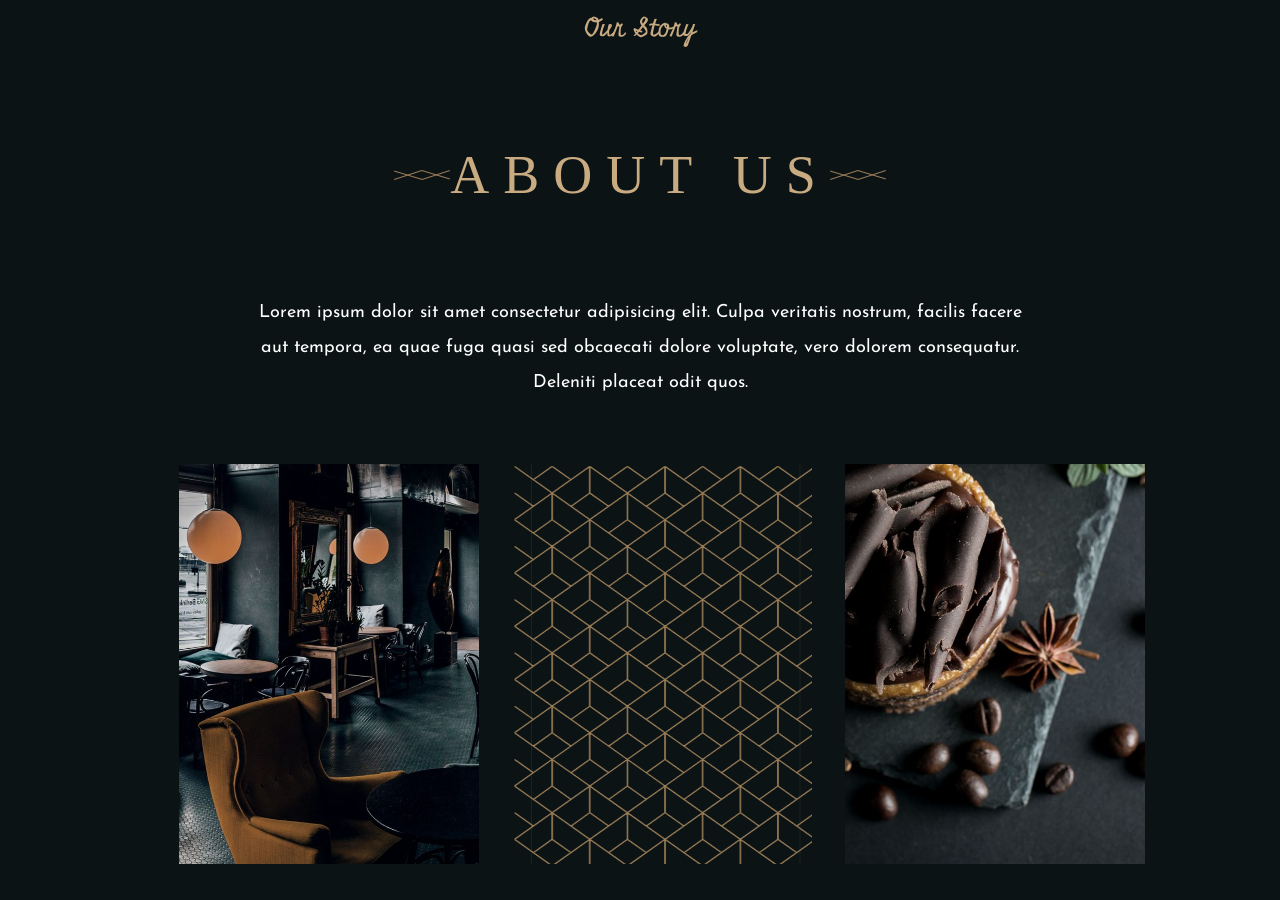
<file: page.html>
<!DOCTYPE html>
<html lang="en">
<head>
    <meta charset="UTF-8">
    <meta name="viewport" content="width=device-width, initial-scale=1.0">
    <title>Document</title>
    <link rel="stylesheet" href="Assets/CSS/style.css">
    <link rel="preconnect" href="https://fonts.googleapis.com">
    <link rel="preconnect" href="https://fonts.gstatic.com" crossorigin>
    <link href="https://fonts.googleapis.com/css2?family=Open+Sans:ital,wght@0,300..800;1,300..800&display=swap" rel="stylesheet">
    <link rel="preconnect" href="https://fonts.googleapis.com">
<link rel="preconnect" href="https://fonts.gstatic.com" crossorigin>
<link href="https://fonts.googleapis.com/css2?family=Miniver&family=Open+Sans:ital,wght@0,300..800;1,300..800&display=swap" rel="stylesheet">
<link rel="preconnect" href="https://fonts.googleapis.com">
<link rel="preconnect" href="https://fonts.gstatic.com" crossorigin>
<link rel="preconnect" href="https://fonts.googleapis.com">
<link rel="preconnect" href="https://fonts.gstatic.com" crossorigin>
<link href="https://fonts.googleapis.com/css2?family=Bungee+Shade&family=Miniver&family=Monoton&family=Open+Sans:ital,wght@0,300..800;1,300..800&display=swap" rel="stylesheet">
<link href="https://fonts.googleapis.com/css2?family=Miniver&family=Monoton&family=Open+Sans:ital,wght@0,300..800;1,300..800&display=swap" rel="stylesheet">
<link rel="preconnect" href="https://fonts.googleapis.com">
<link rel="preconnect" href="https://fonts.gstatic.com" crossorigin>
<link href="https://fonts.googleapis.com/css2?family=Bungee+Shade&family=Josefin+Sans:ital,wght@0,100..700;1,100..700&family=Miniver&family=Monoton&family=Open+Sans:ital,wght@0,300..800;1,300..800&display=swap" rel="stylesheet">
<link rel="stylesheet" href="https://cdn.jsdelivr.net/npm/bootstrap-icons@1.13.1/font/bootstrap-icons.min.css">
<link rel="preconnect" href="https://fonts.googleapis.com">
<link rel="preconnect" href="https://fonts.gstatic.com" crossorigin>
<link href="https://fonts.googleapis.com/css2?family=Bebas+Neue&family=Bungee+Shade&family=Josefin+Sans:ital,wght@0,100..700;1,100..700&family=Miniver&family=Monoton&family=Open+Sans:ital,wght@0,300..800;1,300..800&display=swap" rel="stylesheet">


</head>
<body>
     <div class="section2">
           
            
            <div class="sec2a">
                <p>Our Story</p>
            </div>
            <div class="sec2b">
                    <img src="Assets/Images/rev-img.png" alt="dis"> ABOUT US <img src="Assets/Images/rev-img.png" alt="dis">
            </div>
            <div class="sec2c">
                    <p>Lorem ipsum dolor sit amet consectetur adipisicing elit. Culpa veritatis nostrum, facilis facere aut tempora, ea quae fuga quasi sed obcaecati dolore voluptate, vero dolorem consequatur. Deleniti placeat odit quos.</p>
            </div>
            <div class="images">
                <div class="img1">
                    <img src="Assets/Images/zig1.jpg" alt="zig1" width="300" height="400">
                </div>
                <div class="img2">
                    <img src="Assets/Images/zig.png" alt="zig" width="300" height="400">
                </div>
                <div class="img3">
                    <img src="Assets/Images/zig2.jpg" alt="zig2"width="300" height="400">
                </div>
            </div>
        </div>
</body>
</html>
</file>
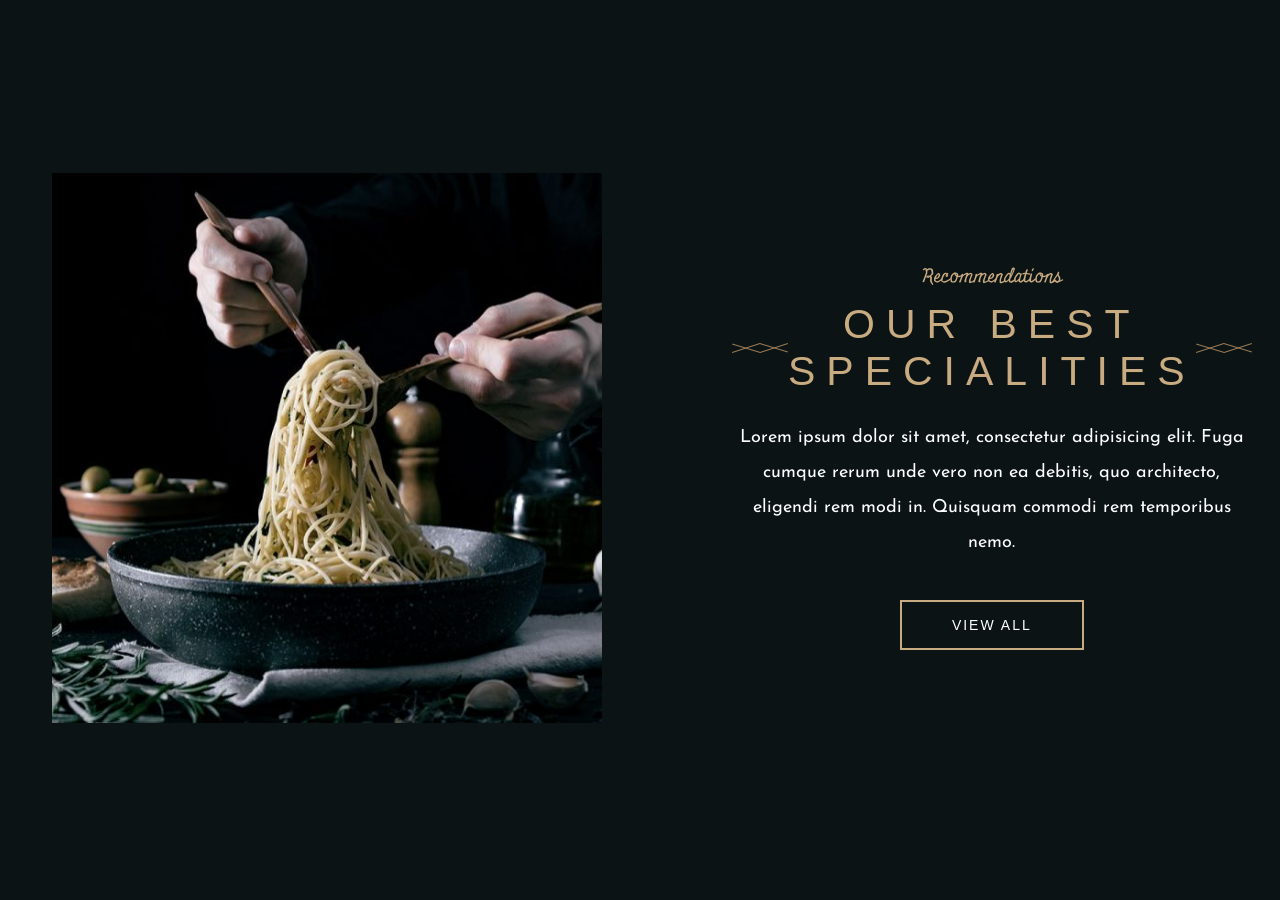
<file: portfolio.html>
<!DOCTYPE html>
<html lang="en">
<head>
    <meta charset="UTF-8">
    <meta name="viewport" content="width=device-width, initial-scale=1.0">
    <title>Document</title>
    <link rel="stylesheet" href="Assets/CSS/style.css">
    <link rel="preconnect" href="https://fonts.googleapis.com">
    <link rel="preconnect" href="https://fonts.gstatic.com" crossorigin>
    <link href="https://fonts.googleapis.com/css2?family=Open+Sans:ital,wght@0,300..800;1,300..800&display=swap" rel="stylesheet">
    <link rel="preconnect" href="https://fonts.googleapis.com">
<link rel="preconnect" href="https://fonts.gstatic.com" crossorigin>
<link href="https://fonts.googleapis.com/css2?family=Miniver&family=Open+Sans:ital,wght@0,300..800;1,300..800&display=swap" rel="stylesheet">
<link rel="preconnect" href="https://fonts.googleapis.com">
<link rel="preconnect" href="https://fonts.gstatic.com" crossorigin>
<link rel="preconnect" href="https://fonts.googleapis.com">
<link rel="preconnect" href="https://fonts.gstatic.com" crossorigin>
<link href="https://fonts.googleapis.com/css2?family=Bungee+Shade&family=Miniver&family=Monoton&family=Open+Sans:ital,wght@0,300..800;1,300..800&display=swap" rel="stylesheet">
<link href="https://fonts.googleapis.com/css2?family=Miniver&family=Monoton&family=Open+Sans:ital,wght@0,300..800;1,300..800&display=swap" rel="stylesheet">
<link rel="preconnect" href="https://fonts.googleapis.com">
<link rel="preconnect" href="https://fonts.gstatic.com" crossorigin>
<link href="https://fonts.googleapis.com/css2?family=Bungee+Shade&family=Josefin+Sans:ital,wght@0,100..700;1,100..700&family=Miniver&family=Monoton&family=Open+Sans:ital,wght@0,300..800;1,300..800&display=swap" rel="stylesheet">
<link rel="stylesheet" href="https://cdn.jsdelivr.net/npm/bootstrap-icons@1.13.1/font/bootstrap-icons.min.css">
<link rel="preconnect" href="https://fonts.googleapis.com">
<link rel="preconnect" href="https://fonts.gstatic.com" crossorigin>
<link href="https://fonts.googleapis.com/css2?family=Bebas+Neue&family=Bungee+Shade&family=Josefin+Sans:ital,wght@0,100..700;1,100..700&family=Miniver&family=Monoton&family=Open+Sans:ital,wght@0,300..800;1,300..800&display=swap" rel="stylesheet">


</head>
<body>
    <div class="section4">
            
           <div class="display">
                <div class="imgnoodles">
                    <img src="Assets/Images/noodles.jpg" alt="noodles" width="550" height="550">
                </div>
                <div class="right_content">
                    <div>
                        <div class="sec4a">
                            <p>Recommendations</p>
                        </div>
                        <div class="sec4b">
                            <img src="Assets/Images/rev-img.png" alt="dis"> OUR BEST SPECIALITIES<img src="Assets/Images/rev-img.png" alt="dis">
                        </div>
                        <div class="sec4c">
                            <p>Lorem ipsum dolor sit amet, consectetur adipisicing elit. Fuga cumque rerum unde vero non ea debitis, quo architecto, eligendi rem modi in. Quisquam commodi rem temporibus nemo.</p>
                        </div>
                        <div class="but4">
                            <a href="">VIEW ALL</a>
                        </div>
                    </div>
                </div>
           </div> 
        </div>
</body>
</html>
</file>
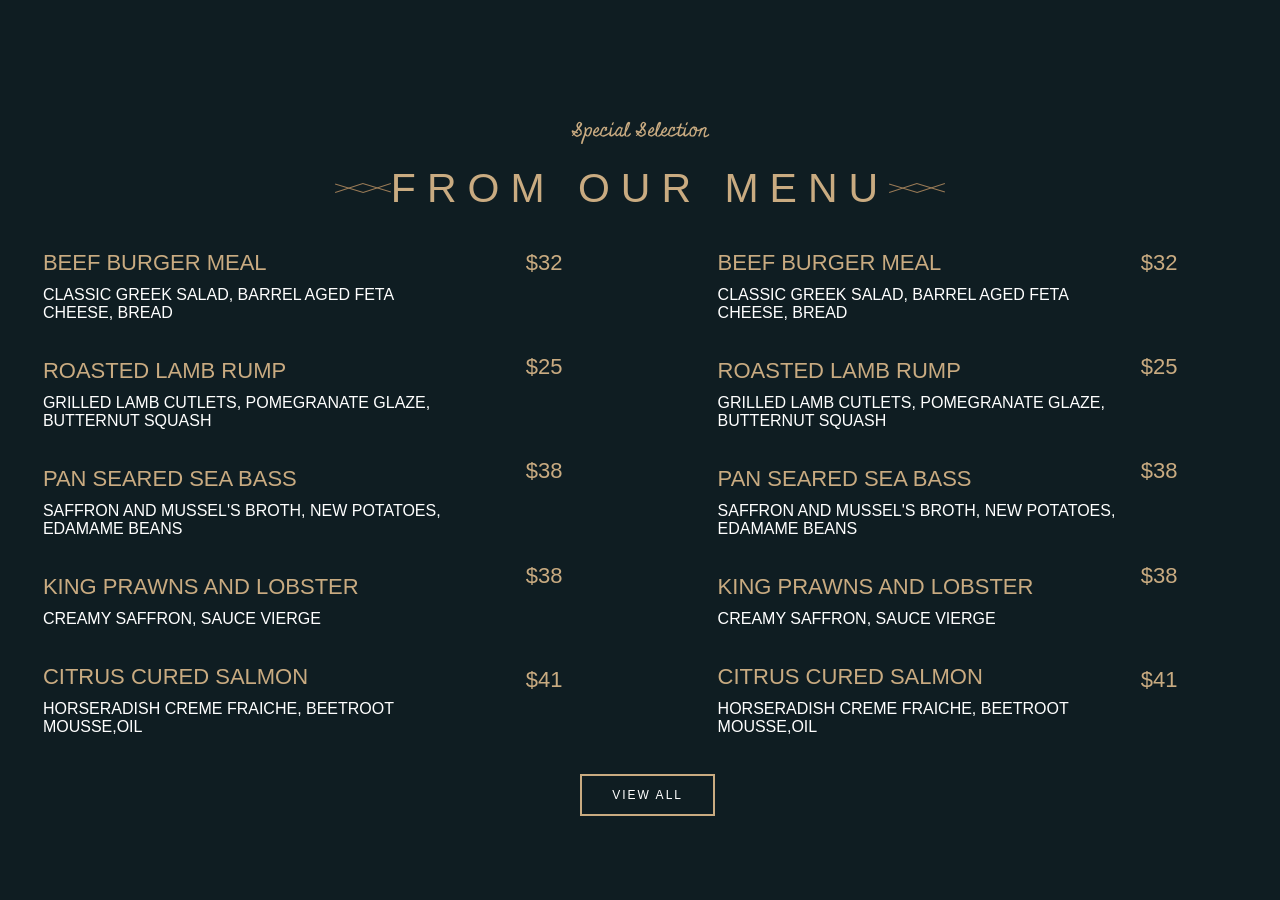
<file: shop.html>
<!DOCTYPE html>
<html lang="en">
<head>
    <meta charset="UTF-8">
    <meta name="viewport" content="width=device-width, initial-scale=1.0">
    <title>Document</title>
    <link rel="stylesheet" href="Assets/CSS/style.css">
    <link rel="preconnect" href="https://fonts.googleapis.com">
    <link rel="preconnect" href="https://fonts.gstatic.com" crossorigin>
    <link href="https://fonts.googleapis.com/css2?family=Open+Sans:ital,wght@0,300..800;1,300..800&display=swap" rel="stylesheet">
    <link rel="preconnect" href="https://fonts.googleapis.com">
<link rel="preconnect" href="https://fonts.gstatic.com" crossorigin>
<link href="https://fonts.googleapis.com/css2?family=Miniver&family=Open+Sans:ital,wght@0,300..800;1,300..800&display=swap" rel="stylesheet">
<link rel="preconnect" href="https://fonts.googleapis.com">
<link rel="preconnect" href="https://fonts.gstatic.com" crossorigin>
<link rel="preconnect" href="https://fonts.googleapis.com">
<link rel="preconnect" href="https://fonts.gstatic.com" crossorigin>
<link href="https://fonts.googleapis.com/css2?family=Bungee+Shade&family=Miniver&family=Monoton&family=Open+Sans:ital,wght@0,300..800;1,300..800&display=swap" rel="stylesheet">
<link href="https://fonts.googleapis.com/css2?family=Miniver&family=Monoton&family=Open+Sans:ital,wght@0,300..800;1,300..800&display=swap" rel="stylesheet">
<link rel="preconnect" href="https://fonts.googleapis.com">
<link rel="preconnect" href="https://fonts.gstatic.com" crossorigin>
<link href="https://fonts.googleapis.com/css2?family=Bungee+Shade&family=Josefin+Sans:ital,wght@0,100..700;1,100..700&family=Miniver&family=Monoton&family=Open+Sans:ital,wght@0,300..800;1,300..800&display=swap" rel="stylesheet">
<link rel="stylesheet" href="https://cdn.jsdelivr.net/npm/bootstrap-icons@1.13.1/font/bootstrap-icons.min.css">
<link rel="preconnect" href="https://fonts.googleapis.com">
<link rel="preconnect" href="https://fonts.gstatic.com" crossorigin>
<link href="https://fonts.googleapis.com/css2?family=Bebas+Neue&family=Bungee+Shade&family=Josefin+Sans:ital,wght@0,100..700;1,100..700&family=Miniver&family=Monoton&family=Open+Sans:ital,wght@0,300..800;1,300..800&display=swap" rel="stylesheet">


</head>
<body>
    <div class="section5">
            <div class="anim">
                <div class="disp1">
                    <div class="sec5a">
                        <p>Special Selection</p>
                    </div>
                    <div class="sec5b">
                        <img src="Assets/Images/rev-img.png" alt="dis"> FROM OUR MENU <img src="Assets/Images/rev-img.png" alt="dis">
                    </div>
                </div>
                <div class="disp2">
                    <div class="disp21">
                        <div class="m1a">
                            <p> BEEF BURGER MEAL</p>
                        </div>
                        <div class="m1b">
                            <p>CLASSIC GREEK SALAD, BARREL AGED FETA CHEESE, BREAD</p>
                        </div>
                         <div class="m1a">
                            <p>ROASTED LAMB RUMP	</p>
                        </div>
                        <div class="m1b">
                            <p>GRILLED LAMB CUTLETS, POMEGRANATE GLAZE, BUTTERNUT SQUASH</p>
                        </div>
                         <div class="m1a">
                            <p>PAN SEARED SEA BASS	</p>
                        </div>
                        <div class="m1b">
                            <p>SAFFRON AND MUSSEL'S BROTH, NEW POTATOES, EDAMAME BEANS</p>
                        </div>
                         <div class="m1a">
                            <p>KING PRAWNS AND LOBSTER	</p>
                        </div>
                        <div class="m1b">
                            <p>CREAMY SAFFRON, SAUCE VIERGE</p>
                        </div>
                         <div class="m1a">
                            <p>CITRUS CURED SALMON	</p>
                        </div>
                        <div class="m1b">
                            <p>HORSERADISH CREME FRAICHE, BEETROOT MOUSSE,OIL</p>
                        </div>
                    </div>
                    <div class="disp21r">
                        <div class="rp">
                            <p>$32</p>
                        </div>
                        <div class="rp">
                            <p>$25</p>
                        </div>
                        <div class="rp">
                            <p>$38</p>
                        </div>
                        <div class="rp">
                            <p>$38</p>
                        </div>
                        <div class="rp">
                            <p>$41</p>
                        </div>
                    </div>
                    <div class="disp22">
                        <div class="m1a">
                            <p>   BEEF BURGER MEAL</p>
                        </div>
                        <div class="m1b">
                            <p>CLASSIC GREEK SALAD, BARREL AGED FETA CHEESE, BREAD</p>
                        </div>
                         <div class="m1a">
                            <p>ROASTED LAMB RUMP	</p>
                        </div>
                        <div class="m1b">
                            <p>GRILLED LAMB CUTLETS, POMEGRANATE GLAZE, BUTTERNUT SQUASH</p>
                        </div>
                         <div class="m1a">
                            <p>PAN SEARED SEA BASS	</p>
                        </div>
                        <div class="m1b">
                            <p>SAFFRON AND MUSSEL'S BROTH, NEW POTATOES, EDAMAME BEANS</p>
                        </div>
                         <div class="m1a">
                            <p>KING PRAWNS AND LOBSTER	</p>
                        </div>
                        <div class="m1b">
                            <p>CREAMY SAFFRON, SAUCE VIERGE</p>
                        </div>
                         <div class="m1a">
                            <p>CITRUS CURED SALMON	</p>
                        </div>
                        <div class="m1b">
                            <p>HORSERADISH CREME FRAICHE, BEETROOT MOUSSE,OIL</p>
                        </div>
                    </div>
                    <div class="disp21r">
                        <div class="rp">
                            <p>$32</p>
                        </div>
                        <div class="rp">
                            <p>$25</p>
                        </div>
                        <div class="rp">
                            <p>$38</p>
                        </div>
                        <div class="rp">
                            <p>$38</p>
                        </div>
                        <div class="rp">
                            <p>$41</p>
                        </div>
                    </div>
                </div>
                <div style="margin-left: 45%;">
                <div class="but5">
                     <a href="">VIEW ALL</a>
                </div>
                </div>
            </div>
        </div>
    

    
</body>
</html>
</file>
<file: Assets/CSS/style.css>
*{
    box-sizing: border-box;
    margin : 0;
    padding: 0;
}
.section1
{
    height:100vh;
    background-image: url('/Layouts/Assets/Images/R11.jpg');
    background-size: cover;
    background-position: center;
    position: relative;
}
.pos1{
    position: absolute;
    top: 6px; 
 left: 20px;
 transition: transform .2s;
}
.pos2{
  position: absolute;
  top: 20px; /* Moves down 20px */
 right: 30px;
 transition: transform .2s;
}
hr
{
  border: 1px solid #C9AB81;
  
}
.pos3{
    position: absolute;
    top: 400px; 
 left: 20px;
}
.pos4{
  position: absolute;
  top: 400px; 
 right: 20px;
}
.pos1:hover{transform: scale(1.2);}
.pos2:hover { transform: scaleX(-1);}
.top
{
    text-align: center; 
    margin: 5px;
    padding: 45px;
 }
.top a
{
    text-decoration: none;
    margin:20px;
    padding: 20px;
    color: white;
    font-family: "Open Sans Condensed", sans-serif;
    font-size: 15px;
    line-height:23px;
    transition: text-decoration 1s ease;
    
}

.top a:hover
{
    text-underline-offset: 7px; 
    text-decoration-line: underline;
    text-decoration-style: double; /* Double underline */
    text-decoration-thickness: 2px;
    text-decoration-color: #C9AB81;
}

.sec1a
{
   display: flex;
    justify-content: center;
    align-items: center;  
    padding-top: 60px;
    margin-top: 50px;
    font-family: 'miniver';
    font-size: 28px;
    line-height: 40px;
    color: #C9AB81;
    animation-name: anim3;
  animation-duration: 2s;
  animation-timing-function: ease;
  animation-iteration-count: 1;
}
.sec1b
{
    font-family:Georgia, 'Times New Roman', Times, serif;
    font-size: 54px;
    line-height: 100px;
    padding-top: 30px;
    color:#C9AB81;
    display: flex;
    justify-content: center;
    align-items: center; 
    letter-spacing: 14px; 
    animation-name: anim1;
  animation-duration: 2s;
  animation-timing-function:linear;
  animation-iteration-count: 1;
}
.sec1c
{
    font-family: 'Josefin Sans';
    font-size: 28px;
    line-height: 35px;
    color: white;
    text-align:center;
   margin-right:18%;
    padding-right: 20px;
    margin-left:18%;
    padding-left: 20px;
     display: flex;
    justify-content: center;
    align-items: center; 
    margin-top: 25px;
     animation-name: anim2;
  animation-duration: 2s;
  animation-timing-function: ease;
  animation-iteration-count: 1;
}
.but a
{   
    position:relative;
    display: inline-block;
    padding: 12px 34px;
    border:2px solid #C9AB81;
    color: white;
    text-decoration: none;
    font-size:14px;
    letter-spacing: 2px;
    background: transparent;
    font-family: "Open Sans Condensed", sans-serif;
    align-items: center; 
    margin-left: 43%;
    margin-right: 43%;
    margin-top: 40px;
     animation-name: anim2;
  animation-duration: 2s;
  animation-timing-function:ease;
  animation-iteration-count: 1;
}
@keyframes anim1
{
     0%, 100% { opacity: 0; }
    50%      { opacity: 1; }
}
@keyframes anim2
{
    from{
      transform: translateY(10vh); /* Start at bottom */
    }
    to {
      transform: translateY(0);
    }
}
@keyframes anim3 
{
     0%, 100% { opacity: 0; }
    50%      { opacity: 1; } 
}
.section2
{
     height:100vh;
    display: grid;
    position: relative;
    
    background-color: #0B1315;
    background-size: cover;
    background-position: center;
}
.sec2a
{
   display: grid;
    justify-content: center;
    padding-top: 10px; 
    font-family: 'miniver';
    font-size: 26px;
    color: #C9AB81;
    animation-name: anim3;
  animation-duration: 2s;
  animation-timing-function: ease;
  animation-iteration-count: 1;
}
.sec2b
{
    font-family:Georgia, 'Times New Roman', Times, serif;
    font-size: 54px; 
    color:#C9AB81;
    display: flex;
    justify-content: center;
    align-items: center; 
    letter-spacing: 14px; 
    animation-name: anim1;
  animation-duration: 2s;
  animation-timing-function:linear;
  animation-iteration-count: 1;
}
.sec2c
{
    font-family: 'Josefin Sans';
    font-size: 18px;
    line-height: 35px;
    color: white;
    text-align:center;
   margin-right:18%;
    padding-right: 20px;
    margin-left:18%;
    padding-left: 20px;
     display: flex;
    justify-content: center;
    align-items: center; 
    margin-top: 25px;
     animation-name: anim2;
  animation-duration: 2s;
  animation-timing-function: ease;
  animation-iteration-count: 1;
}
.images
{
  display: grid;
  grid-template-columns: 1fr 1fr 1fr;
  align-content: space-evenly;
  padding-left: 14%;
  padding-right: 8%;
  
}
.img1
{
  animation: pulseFade 2s 1 ease-in-out;
}
.img2
{
  animation: anim1 2s linear 1;
}
.img3
{
  animation:anim2 2s ease 1 ;
}
.left_content
{
  animation: anim1 2s ease-in-out 1;
}
.right_content
{
  animation: anim1 2s ease-in-out 1;
}
@keyframes pulseFade {
        0% {
            transform: scale(1);
            opacity: 1;
        }
        50% {
            transform: scale(1.1);
            opacity: 0.7;
        }
        100% {
            transform: scale(1);
            opacity: 1;
        }
      }
.section3
{
    height:100vh;
    display: flex;
    justify-content: center;
    align-items: center;
    background-image: url('/Layouts/Assets/Images/R12.jpg');
    background-size: cover;
    background-position: center;
     position: relative;
}
.left_content
{
   border: 2px solid #171717;
    margin-left:50px;
margin-right: 60%;
    text-align: center;
    padding: 20px;
}
.disp
{
    display:flex;
    justify-content:left;
   align-content: flex-end;
}
.data1 
{
  font-family: 'Miniver', sans-serif;
    font-size: 22px;
    margin-bottom: 10px;
    margin-top: 40px;
    line-height: 2;
    color: rgb(175, 184, 184);
}
.data2
{
  color: #C9AB81;
  font-size: 22px;
  font-weight: 500;
  font-family: "Open Sans", sans-serif;
  margin-bottom: 20px;
    margin-top: 30px;
}
.data3
{
  font-family: "Josefin Sans", sans-serif;
  color: rgb(175, 184, 184);
  font-size: 19px;
}
.number
{
  display: flex;
  justify-content:space-between;
   
  position: absolute;
   left: 16%;
   top: 82%;
}
.number a
{
    text-decoration: none;
   font-family: "Josefin Sans", sans-serif;
   color:#C9AB81;
   font-size: 20px;
   text-align: center; 
    margin: 5px;
    padding: 25px;
}
.number a:hover
{
    
    text-decoration-line: underline;
    text-decoration-style: double; /* Double underline */
    text-decoration-thickness: 2px;
    text-decoration-color: #C9AB81;
}
.imgnoodles
{
animation-name: anim5;
  animation-duration: 3s;
}
@keyframes anim5 {
  from{filter: blur(6px) brightness(70%)};
  to {filter: blur(0) brightness(100%)};
}
.anim
{
   animation: pulseFade 2s 1 ease-in-out;
}
.section4
{
     height:100vh;
    display: flex;
    justify-content: center;
    align-items: center;
    background-color: #0B1315;
    background-size: cover;
    background-position: center;
}
.sec4a
{
   display: grid;
    justify-content: center;
    padding-top: 10px; 
    font-family: 'miniver', sans-serif;
    font-size: 19px;
    color: #C9AB81;
  margin-top: 15%;
}
.sec4b
{
    font-family:'Lucida Sans', 'Lucida Sans Regular', 'Lucida Grande', 'Lucida Sans Unicode', Geneva, Verdana, sans-serif;
    font-size: 41px; 
    color:#C9AB81;
    display: flex;
    justify-content: center;
    align-items: center; 
   padding-top: 10px; 
    letter-spacing: 11px;
}
.sec4c
{
    font-family: 'Josefin Sans', sans-serif;
    font-size: 18px;
    line-height: 35px;
    color: white;
    text-align:center;
  
     display: flex;
    justify-content: center;
    align-items: center; 
    margin-top: 25px;
     
}
.but4 a
{   
    position:relative;
    display: inline-block;
    padding: 15px 50px;
    border:2px solid #C9AB81;
    color: white;
    text-decoration: none;
    font-size:14px;
    letter-spacing: 2px;
    background: transparent;
    font-family: "Open Sans Condensed", sans-serif;
    align-items: center; 
    
    margin-top: 40px;
}
.right_content
{
   border: 2px solid #0B1315;
   
margin-left: 10%;
margin-right: 10%;
    text-align: center;
  
}
.display
{
    display:flex;
    justify-content:center;
   align-content: space-evenly;
}
.imgnoodles
{
  padding-left: 12%;
}
.section5
{
     height:100vh;
    display: flex;
    justify-content: center;
    align-items: center;
    background-color: #0F1D22;
    background-size: cover;
    background-position: center;
}
.sec5a
{
   display: grid;
    justify-content: center;
    padding-top: 10px; 
    font-family: 'miniver', sans-serif;
    font-size: 19px;
    color: #C9AB81;
  margin-top: 22px;
}
.sec5b
{
    font-family:'Lucida Sans', 'Lucida Sans Regular', 'Lucida Grande', 'Lucida Sans Unicode', Geneva, Verdana, sans-serif;
    font-size: 41px; 
    color:#C9AB81;
    display: flex;
    justify-content: center;
    align-items: center; 
   padding-top: 20px; 
    letter-spacing: 11px;
    padding-bottom: 20px;
}
.disp1
{
  margin-top:10px;
}
.disp2
{
 display: flex;
 justify-content: center;
}
.m1a
{
  font-family:'Lucida Sans', 'Lucida Sans Regular', 'Lucida Grande', 'Lucida Sans Unicode', Geneva, Verdana, sans-serif;
    font-size: 22px; 
    color:#C9AB81;
    margin-top: 18px;
    margin-bottom: 5px;
}
.m1b
{
  font-family: "Open Sans Condensed", sans-serif;
  color: white;
  font-size: 16px;
  margin-top: 5px;
    margin-bottom: 18px;
}
.rp
{
  font-family:'Lucida Sans', 'Lucida Sans Regular', 'Lucida Grande', 'Lucida Sans Unicode', Geneva, Verdana, sans-serif;
    font-size: 22px; 
    color:#C9AB81;
    margin-top: 18px;
    margin-bottom: 8px;
}
.disp21
{
  display:grid;
  padding-right: 5%;
}
.disp21r
{
  display:grid;
  padding-right: 5%;
}
.disp22
{
  display:grid;
  padding-left: 8%;
}
.but5 a
{   
    position:relative;
    display: inline-block;
    padding: 12px 30px;
    border:2px solid #C9AB81;
    color: white;
    text-decoration: none;
    font-size:12px;
    letter-spacing: 2px;
    background: transparent;
    font-family: "Open Sans Condensed", sans-serif;
    margin-top: 20px;
}

.section6
{
     height:100vh;
    display: flex;
    justify-content: center;
    align-items: center;
    background-color:black;
    background-size: cover;
    background-position: center;
}
.address1
{
   color: white;
   font-size: 19px;
   font-family: "Open Sans Condensed", sans-serif;
  letter-spacing: 2px;
  padding: 10px;
  margin-left: 13%;
  text-align: center;
}
.address2
{
   color: white;
   font-size: 19px;
   font-family: "Open Sans Condensed", sans-serif;
  letter-spacing: 2px;
  padding: 10px;
  margin-left:10px;
  text-align: center;
}
.address3
{
   color: white;
   font-size: 19px;
   font-family: "Open Sans Condensed", sans-serif;
  letter-spacing: 2px;
  padding: 10px;
  margin-left: 13%;
  text-align: center;
  margin-bottom: 50px;
}
.social a
{
  text-decoration: none;
    margin:10px;
    padding: 10px;
    color: white;
    font-family: "Open Sans Condensed", sans-serif;
    font-size: 19px;
    display: grid;
    text-align: center;
    transition: text-decoration 1s ease;
}
.social a:hover
{
    
    text-decoration-line: underline;
    text-decoration-style: double; /* Double underline */
    text-decoration-thickness: 2px;
    text-decoration-color: #C9AB81;
    text-underline-offset: 7px; 
}

.last
{
  display:grid;
  align-items: center;
  align-content: center;
  
}
.logo
{
  margin-left: 40%;
  font-size: 80px;
}
</file>
